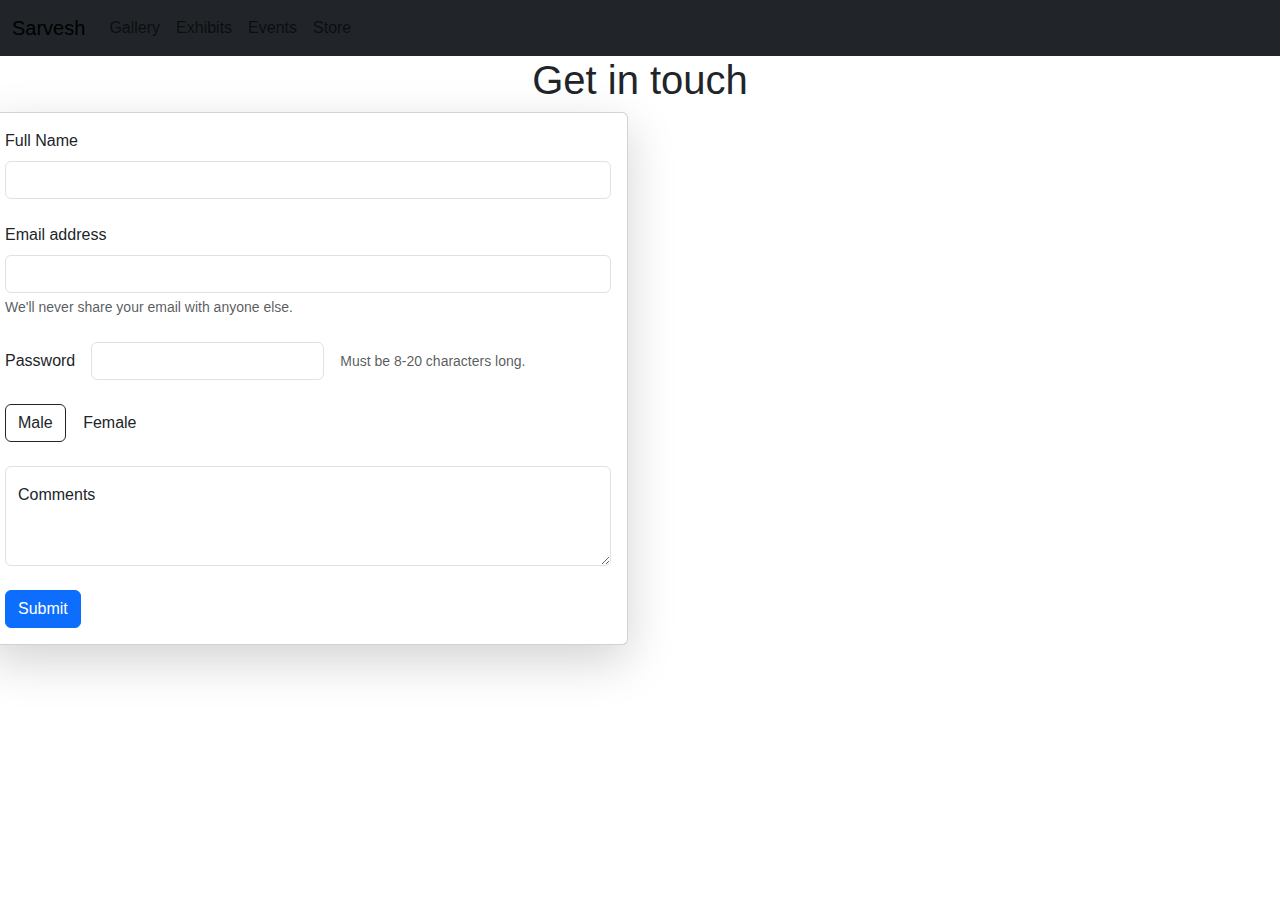
<file: feedback.html>
<!DOCTYPE html>
<html lang="en">
<head>
    <meta charset="UTF-8">
    <meta name="viewport" content="width=device-width, initial-scale=1.0">
    <title>Contact</title>
    <link rel="stylesheet" href="https://cdn.jsdelivr.net/npm/bootstrap@5.3.7/dist/css/bootstrap.min.css">
    <link rel="stylesheet" href="style.css">
</head>
<body class="contact">
    <nav class="navbar navbar-expand-lg bg-dark">
        <div class="container-fluid">
            <a href="index.html" class="navbar-brand">Sarvesh</a>
            <button class="navbar-toggler" data-bs-toggle="collapse" data-bs-target="#navbarNavDropdown" aria-controls="navbarNavDropdown" aria-expanded="false" aria-label="Toggle navigation">
                <span class="navbar-toggler-icon"></span>
            </button>
            <div class="collapse navbar-collapse" id="navbarNavDropdown">
                <ul class="navbar-nav">
                    <li class="nav-item">
                    <a class="nav-link" href="gallery.html">Gallery</a>
                    </li>
                    <li class="nav-item">
                    <a class="nav-link" href="exhibits.html">Exhibits</a>
                    </li>
                    <li class="nav-item">
                    <a class="nav-link" href="events.html">Events</a>
                    </li>
                    <li class="nav-item">
                    <a class="nav-link" href="store.html">Store</a>
                    </li>
                </ul>
            </div>
        </div>
    </nav>

    <h1 class="text-center">Get in touch</h1>

    <div class="wrapper">
        <div class="row justify-content-center col-md-8 col-lg-6 card shadow-lg">
            <div class="card-body">
                <form>
                    <div class="mb-4">
                        <label for="exampleInput1" class="form-label">Full Name</label>
                        <input type="text" class="form-control" id="exampleInput1" aria-describedby="fullName">
                    </div>
                    <div class="mb-4">
                        <label for="exampleInputEmail1" class="form-label">Email address</label>
                        <input type="email" class="form-control" id="exampleInputEmail1" aria-describedby="emailHelp">
                        <div id="emailHelp" class="form-text">We'll never share your email with anyone else.</div>
                    </div>
                    <div class="mb-4">
                        <div class="row g-3 align-items-center">
                            <div class="col-auto">
                                <label for="inputPassword6" class="col-form-label">Password</label>
                            </div>
                            <div class="col-auto">
                                <input type="password" id="inputPassword6" class="form-control" aria-describedby="passwordHelpInline">
                            </div>
                            <div class="col-auto">
                                <span id="passwordHelpInline" class="form-text">
                                Must be 8-20 characters long.
                                </span>
                            </div>
                        </div>
                    </div>
                
                    <input type="radio" class="btn-check" name="options-base" id="option5" autocomplete="off" checked>
                    <label class="btn" for="option5">Male</label>

                    <input type="radio" class="btn-check" name="options-base" id="option6" autocomplete="off">
                    <label class="btn" for="option6">Female</label>

                    <br><br>

                    <div class="form-floating">
                        <textarea class="form-control" placeholder="Leave a comment here" id="floatingTextarea2" style="height: 100px"></textarea>
                        <label for="floatingTextarea2">Comments</label>
                    </div>

                    <br>
                    <button type="submit" class="btn btn-primary">Submit</button>
                </form>
            </div>
        </div>
    </div>

    <script src="https://cdn.jsdelivr.net/npm/bootstrap@5.3.7/dist/js/bootstrap.bundle.min.js"></script>
</body>
</html>

<!-- <!DOCTYPE html>
<html lang="en">
<head>
    <meta charset="UTF-8">
    <meta name="viewport" content="width=device-width, initial-scale=1.0">
    <title>Contact</title>
    <link rel="stylesheet" href="https://cdn.jsdelivr.net/npm/bootstrap@5.3.7/dist/css/bootstrap.min.css">
    <link rel="stylesheet" href="style.css">
    <style>
        .contact h1 {
            font-size: 2.5rem;
            color: #4b4f58;
            margin-bottom: 40px;
        }

        .form-control, .btn {
            border-radius: 10px;
        }

        .form-floating label {
            font-weight: 500;
        }

        .form-check-label {
            font-size: 1rem;
            font-weight: 500;
        }

        .btn-primary {
            background-color: #007bff;
            border-color: #007bff;
            padding: 10px 30px;
            border-radius: 50px;
            font-size: 1.1rem;
        }

        .btn-primary:hover {
            background-color: #0056b3;
            border-color: #0056b3;
        }

        .form-check-label {
            font-weight: 600;
        }

        .footer {
            background-color: #f7f9fc;
            padding: 20px;
            text-align: center;
            margin-top: 50px;
        }

        .footer p {
            color: #6c757d;
            font-size: 0.9rem;
        }
    </style>
</head>
<body class="contact">
    <div class="container">
        <h1 class="text-center">Get in Touch</h1>

        <div class="row justify-content-center">
            <div class="col-md-8 col-lg-6">
                <div class="card shadow-lg">
                    <div class="card-body">
                        <form>
                            <div class="mb-4">
                                <label for="exampleInput1" class="form-label">Full Name</label>
                                <input type="text" class="form-control" id="exampleInput1" aria-describedby="fullName">
                            </div>

                            <div class="mb-4">
                                <label for="exampleInputEmail1" class="form-label">Email Address</label>
                                <input type="email" class="form-control" id="exampleInputEmail1" aria-describedby="emailHelp">
                                <div id="emailHelp" class="form-text">We'll never share your email with anyone else.</div>
                            </div>

                            <div class="mb-4">
                                <label for="inputPassword6" class="form-label">Password</label>
                                <input type="password" id="inputPassword6" class="form-control" aria-describedby="passwordHelpInline">
                                <small id="passwordHelpInline" class="form-text text-muted">Must be 8-20 characters long.</small>
                            </div>

                            <div class="mb-4">
                                <div class="form-check form-check-inline">
                                    <input type="radio" class="btn-check" name="options-base" id="option5" autocomplete="off" checked>
                                    <label class="btn btn-outline-primary" for="option5">Male</label>
                                </div>
                                <div class="form-check form-check-inline">
                                    <input type="radio" class="btn-check" name="options-base" id="option6" autocomplete="off">
                                    <label class="btn btn-outline-primary" for="option6">Female</label>
                                </div>
                            </div>

                            <div class="form-floating mb-4">
                                <textarea class="form-control" placeholder="Leave a comment here" id="floatingTextarea2" style="height: 100px"></textarea>
                                <label for="floatingTextarea2">Comments</label>
                            </div>

                            <button type="submit" class="btn btn-primary w-100">Submit</button>
                        </form>
                    </div>
                </div>
            </div>
        </div>

        <div class="footer">
            <p>&copy; 2025 Your Company. All rights reserved.</p>
        </div>
    </div>

    <script src="https://cdn.jsdelivr.net/npm/bootstrap@5.3.7/dist/js/bootstrap.bundle.min.js"></script>
</body>
</html> -->
</file>
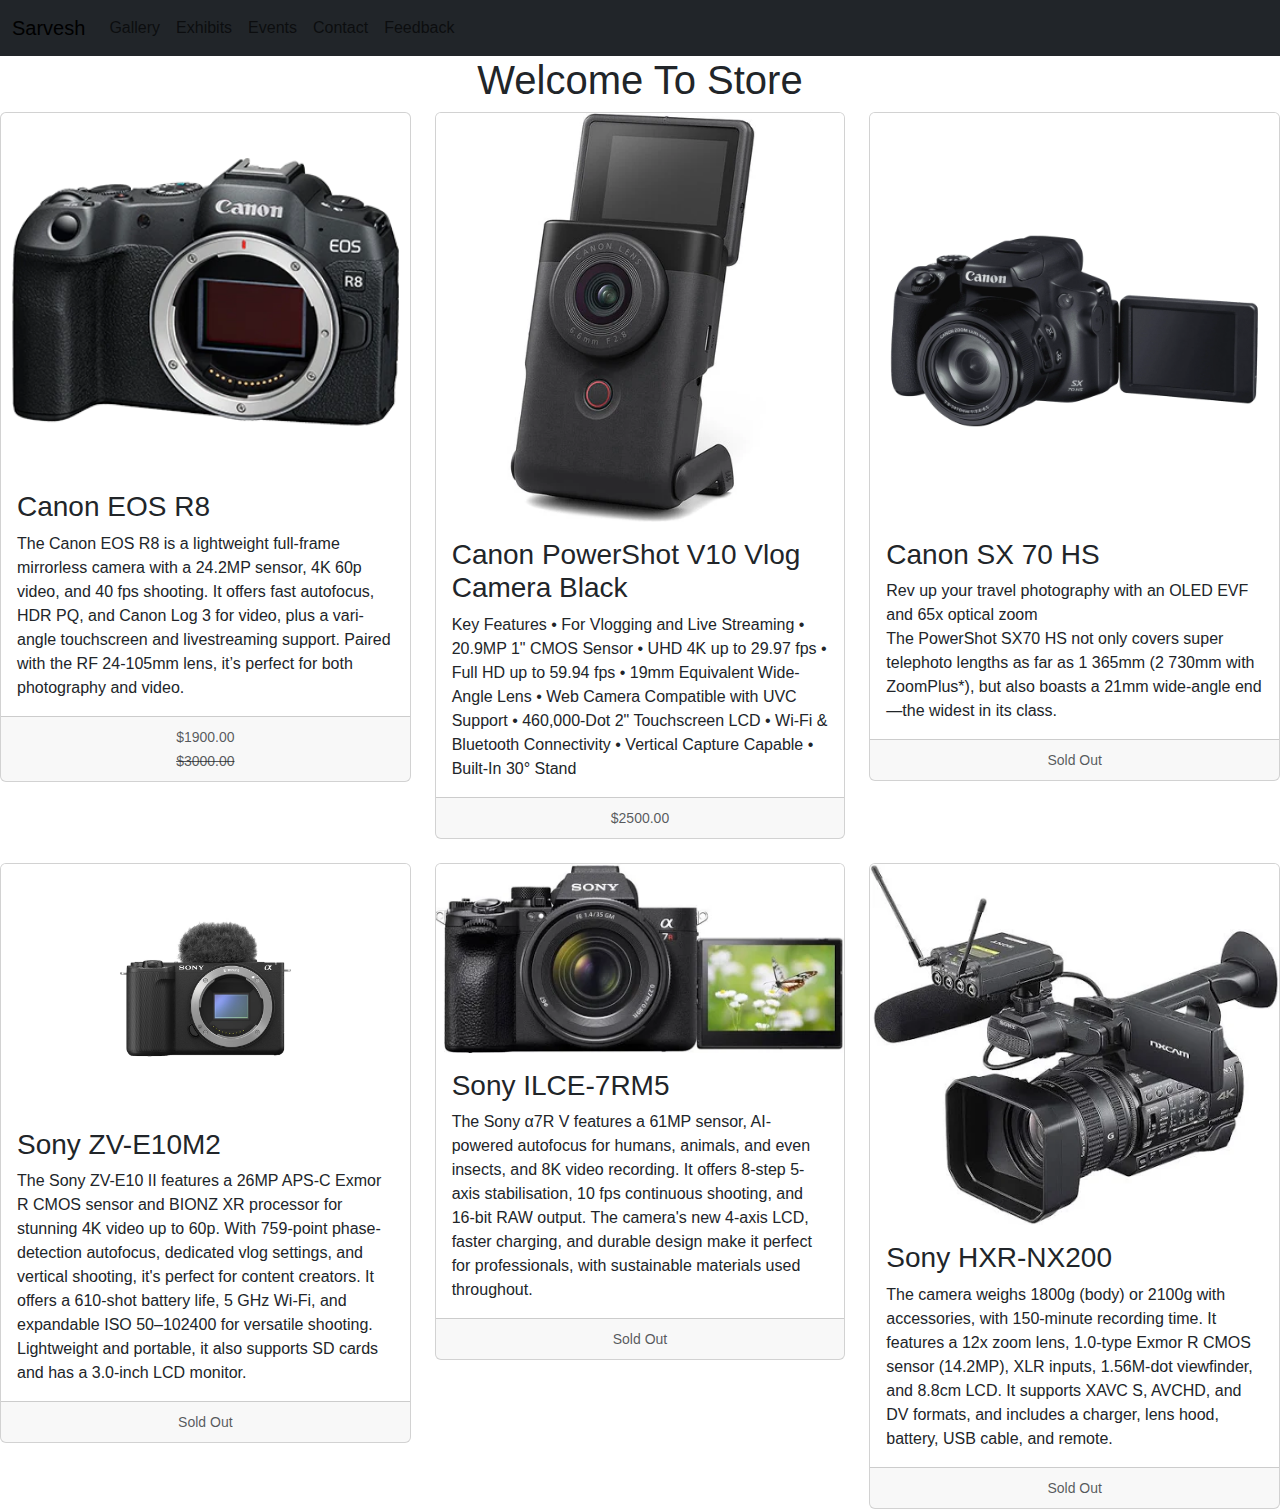
<file: store.html>
<!DOCTYPE html>
<html lang="en">
<head>
    <meta charset="UTF-8">
    <meta name="viewport" content="width=device-width, initial-scale=1.0">
    <title>Store</title>
    <link rel="stylesheet" href="https://cdn.jsdelivr.net/npm/bootstrap@5.3.7/dist/css/bootstrap.min.css">
    <link rel="stylesheet" href="style.css">
</head>
<body class="store">
    <nav class="navbar navbar-expand-lg bg-dark">
        <div class="container-fluid">
            <a href="index.html" class="navbar-brand">Sarvesh</a>
            <button class="navbar-toggler" data-bs-toggle="collapse" data-bs-target="#navbarNavDropdown" aria-controls="navbarNavDropdown" aria-expanded="false" aria-label="Toggle navigation">
                <span class="navbar-toggler-icon"></span>
            </button>
            <div class="collapse navbar-collapse" id="navbarNavDropdown">
                <ul class="navbar-nav">
                    <li class="nav-item">
                    <a class="nav-link" href="gallery.html">Gallery</a>
                    </li>
                    <li class="nav-item">
                    <a class="nav-link" href="exhibits.html">Exhibits</a>
                    </li>
                    <li class="nav-item">
                    <a class="nav-link" href="events.html">Events</a>
                    </li>
                    <li class="nav-item">
                    <a class="nav-link" href="contact.html">Contact</a>
                    </li>
                    <li class="nav-item">
                    <a class="nav-link" href="feedback.html">Feedback</a>
                    </li>
                </ul>
            </div>
        </div>
    </nav>
    <h1 class="text-center">Welcome To Store</h1>
    
    <div class="row row-cols-1 row-cols-md-3 g-4">
        <div class="col">
            <div class="card h-80">
            <img src="store1.png" class="card-img-top" alt="Canon EOS R8">
            <div class="card-body">
                <h3 class="card-title">Canon EOS R8</h3>
                <p class="card-text">The Canon EOS R8 is a lightweight full-frame mirrorless camera with a 24.2MP sensor, 4K 60p video, and 40 fps shooting. It offers fast autofocus, HDR PQ, and Canon Log 3 for video, plus a vari-angle touchscreen and livestreaming support. Paired with the RF 24-105mm lens, it’s perfect for both photography and video.</p>
            </div>
            <div class="card-footer text-center">
                <small class="text-body-secondary">$1900.00</small><br>
                <small class="text-body-secondary" style="text-decoration: line-through;">$3000.00</small>
            </div>
            </div>
        </div>
        <div class="col">
            <div class="card h-80">
            <img src="store2.jpg" class="card-img-top" alt="Canon PowerShot V10 Vlog Camera">
            <div class="card-body">
                <h3 class="card-title">Canon PowerShot V10 Vlog Camera Black</h3>
                <p class="card-text">Key Features • For Vlogging and Live Streaming • 20.9MP 1" CMOS Sensor • UHD 4K up to 29.97 fps • Full HD up to 59.94 fps • 19mm Equivalent Wide-Angle Lens • Web Camera Compatible with UVC Support • 460,000-Dot 2" Touchscreen LCD • Wi-Fi & Bluetooth Connectivity • Vertical Capture Capable • Built-In 30° Stand </p>
            </div>
            <div class="card-footer text-center">
                <small class="text-body-secondary">$2500.00</small>
            </div>
            </div>
        </div>
        <div class="col">
            <div class="card h-80">
            <img src="store3.png" class="card-img-top" alt="Canon SX 70 HS">
            <div class="card-body">
                <h3 class="card-title">Canon SX 70 HS</h3>
                <p class="card-text">Rev up your travel photography with an OLED EVF and 65x optical zoom <br /> The PowerShot SX70 HS not only covers super telephoto lengths as far as 1 365mm (2 730mm with ZoomPlus*), but also boasts a 21mm wide-angle end—the widest in its class. </p>
            </div>
            <div class="card-footer text-center">
                <small class="text-body-secondary">Sold Out</small>
            </div>
            </div>
        </div>

        <div class="col">
            <div class="card h-80">
            <img src="store4.jpeg" class="card-img-top" alt="Sony ZV-E10M2">
            <div class="card-body">
                <h3 class="card-title">Sony ZV-E10M2</h3>
                <p class="card-text">The Sony ZV-E10 II features a 26MP APS-C Exmor R CMOS sensor and BIONZ XR processor for stunning 4K video up to 60p. With 759-point phase-detection autofocus, dedicated vlog settings, and vertical shooting, it's perfect for content creators. It offers a 610-shot battery life, 5 GHz Wi-Fi, and expandable ISO 50–102400 for versatile shooting. Lightweight and portable, it also supports SD cards and has a 3.0-inch LCD monitor.</p>
            </div>
            <div class="card-footer text-center">
                <small class="text-body-secondary">Sold Out</small>
            </div>
            </div>
        </div>

        <div class="col">
            <div class="card h-80">
            <img src="store52.jpeg" class="card-img-top" alt="Sony ILCE-7RM5">
            <div class="card-body">
                <h3 class="card-title">Sony ILCE-7RM5</h3>
                <p class="card-text">The Sony α7R V features a 61MP sensor, AI-powered autofocus for humans, animals, and even insects, and 8K video recording. It offers 8-step 5-axis stabilisation, 10 fps continuous shooting, and 16-bit RAW output. The camera's new 4-axis LCD, faster charging, and durable design make it perfect for professionals, with sustainable materials used throughout.</p>
            </div>
            <div class="card-footer text-center">
                <small class="text-body-secondary">Sold Out</small>
            </div>
            </div>
        </div>

        <div class="col">
            <div class="card h-80">
            <img src="store6.png" class="card-img-top" alt="Sony HXR-NX200">
            <div class="card-body">
                <h3 class="card-title">Sony HXR-NX200</h3>
                <p class="card-text">The camera weighs 1800g (body) or 2100g with accessories, with 150-minute recording time. It features a 12x zoom lens, 1.0-type Exmor R CMOS sensor (14.2MP), XLR inputs, 1.56M-dot viewfinder, and 8.8cm LCD. It supports XAVC S, AVCHD, and DV formats, and includes a charger, lens hood, battery, USB cable, and remote.</p>
            </div>
            <div class="card-footer text-center">
                <small class="text-body-secondary">Sold Out</small>
            </div>
            </div>
        </div>
    </div>

    <script src="https://cdn.jsdelivr.net/npm/bootstrap@5.3.7/dist/js/bootstrap.bundle.min.js"></script>
</body>
</html>
</file>
<file: style.css>
*{
  margin: 0;
  padding: 0;
  font-family: "Funnel Display", sans-serif;
}
.main_box{
  background: url(photo.jpg);
  height: 100vh;
  background-size: cover;
}
.btn_one i{
  color: white;
  font-size: 30px;
  font-weight: 700;
  position: absolute;
  left: 16px;
  line-height: 60px;
  transition: all 0.3s linear;
}
.sidebar_menu{
  position: fixed;
  left: -350px;
  height: 100vh;
  width: 300px;
  background-color: rgba(255, 255, 255, 0.1);
  box-shadow: 0 0 6px rgba(255, 255, 255, 0.5);
  transition: all 0.3s linear;
}
.sidebar_menu .logo{
  position: absolute;
  width: 100%;
  line-height: 60px;
  height: 60px;
  box-shadow: 0px 2px 4px rgba(255, 255, 255, 0.5);
}
.sidebar_menu .logo a{
  position: absolute;
  left: 50px;
  color: white;
  text-decoration: none;
  font-size: 25px;
  font-weight: 200;
}
.sidebar_menu .btn_two i{
  color: grey;
  font-size: 22px;
  line-height: 60px;
  position: absolute;
  left: 275px;
  opacity: 0;
  cursor: pointer;
  transition: all 0.3s linear;
}
.sidebar_menu .menu{
  position: absolute;
  width: 100%;
  top: 80px;
}
.sidebar_menu .menu li{
  margin-top: 6px;
  padding: 14px 20px;
}
.sidebar_menu .menu i,a{
  color: white;
  text-decoration: none;
  font-size: 20px;
}
.sidebar_menu .menu i{
  padding-right: 8px;
}
.sidebar_menu .social_media{
  position: absolute;
  left: 25%;
  bottom: 50px;
}
.sidebar_menu .social_media i{
  color: white;
  opacity: 0.5;
  padding: 0 5px;
}
#check{
  display: none;
}
.sidebar_menu .menu li:hover{
  box-shadow: 0 0 4px rgba(255, 255, 255, 0.5);
}
.btn_one i:hover{
  font-size: 33px;
}
.btn_two i:hover{
  font-size: 27px;
}
.sidebar_menu .social_media i:hover{
  opacity: 1;
  transform: scale(1.3);
}
#check:checked ~ .sidebar_menu{
  left: 0;
}#check:checked ~ .btn_one i{
  opacity: 0;
}
#check:checked ~ .sidebar_menu .btn_two i{
  opacity: 1;
}
</file>
